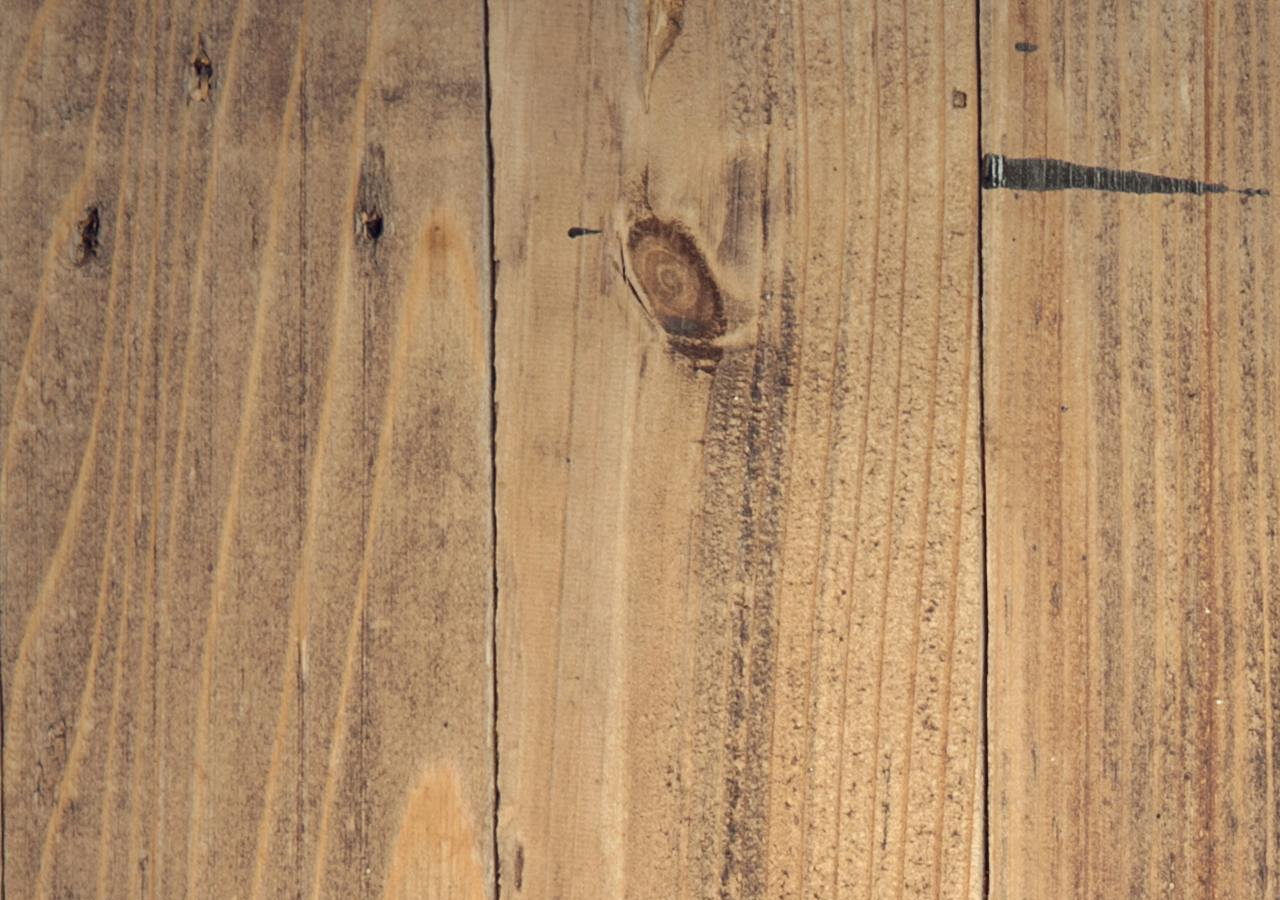
<file: public/index.html>
<!DOCTYPE html>
<html lang="en">
  <head>
    <meta charset="utf-8" />
    <link rel="icon" href="%PUBLIC_URL%/apple-icon.png" />
    <meta name="viewport" content="width=device-width, initial-scale=1" />
    <meta name="theme-color" content="#000000" />
    <meta
      name="description"
      content="This website is for text manipulation"
    />
    <link rel="apple-touch-icon" href="%PUBLIC_URL%/public/favicon.png" />
    <link rel="manifest" href="%PUBLIC_URL%/manifest.json" />
      <!-- Bootstrap CSS -->
    <link href="https://cdn.jsdelivr.net/npm/bootstrap@5.1.3/dist/css/bootstrap.min.css" rel="stylesheet" integrity="sha384-1BmE4kWBq78iYhFldvKuhfTAU6auU8tT94WrHftjDbrCEXSU1oBoqyl2QvZ6jIW3" crossorigin="anonymous">


    <title>TextUtils - Uppercase | Lowercase | Preview</title>
  </head>
  <body style="background-image: url('pexels-fwstudio-164005.jpg');">
    <noscript>You need to enable JavaScript to run this app.</noscript>
    <div id="root"></div>
    <script src="https://cdn.jsdelivr.net/npm/bootstrap@5.1.3/dist/js/bootstrap.bundle.min.js" integrity="sha384-ka7Sk0Gln4gmtz2MlQnikT1wXgYsOg+OMhuP+IlRH9sENBO0LRn5q+8nbTov4+1p" crossorigin="anonymous"></script>

  </body>


</html>
</file>
